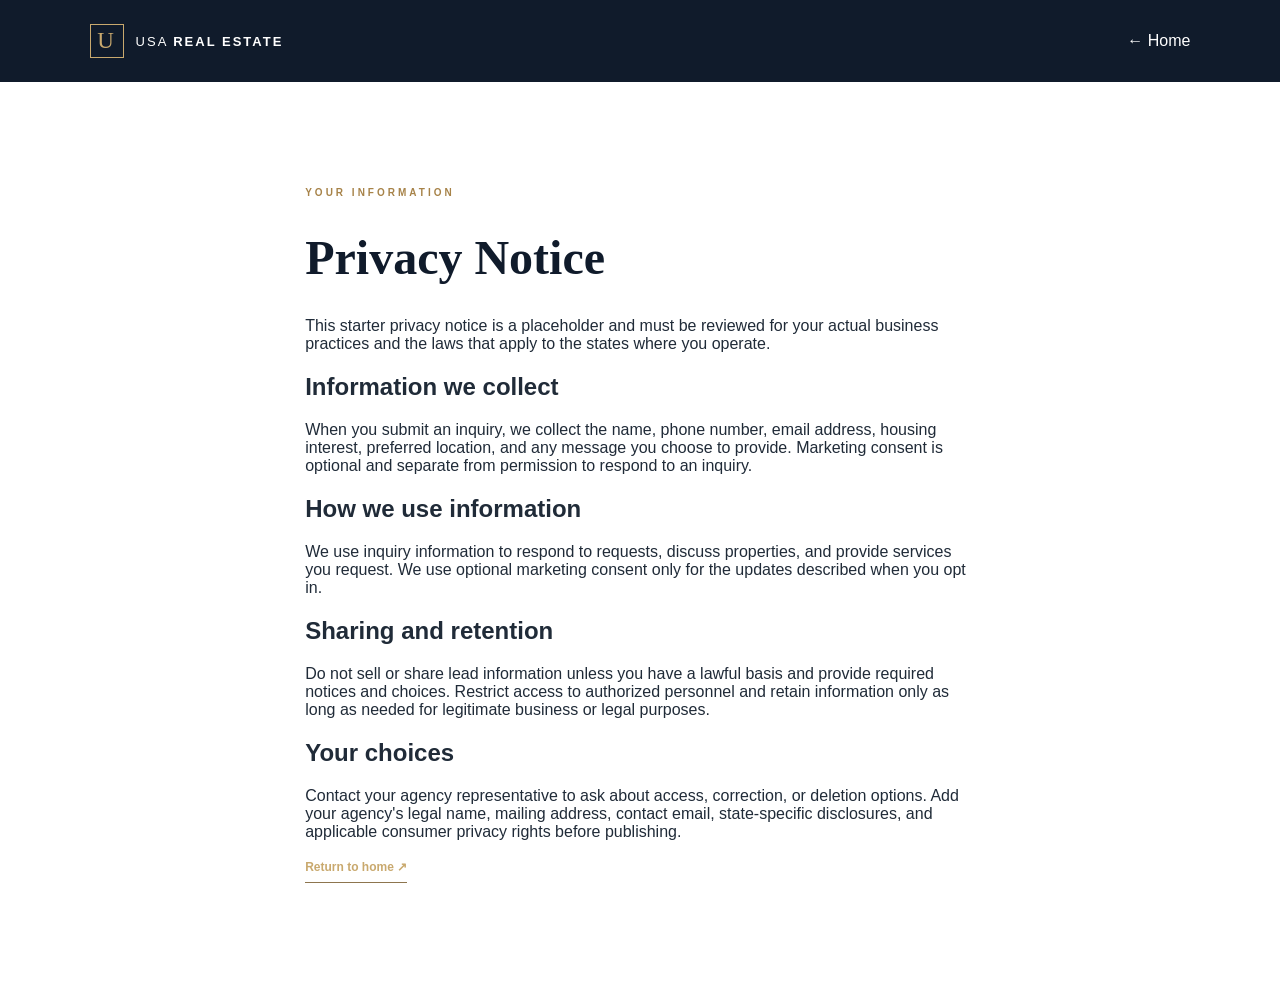
<file: privacy.html>
<!doctype html><html lang="en"><head><meta charset="utf-8"><meta name="viewport" content="width=device-width,initial-scale=1"><title>Privacy Notice | USA Real Estate</title><link rel="stylesheet" href="styles.css"></head><body><header class="site-header"><a class="brand" href="index.html"><span class="brand-mark">U</span><span>USA <b>REAL ESTATE</b></span></a><a href="index.html">← Home</a></header><main class="section" style="max-width:900px;margin:auto"><p class="eyebrow dark-eyebrow">YOUR INFORMATION</p><h1 style="font:600 48px 'Playfair Display';color:#101b2b">Privacy Notice</h1><p>This starter privacy notice is a placeholder and must be reviewed for your actual business practices and the laws that apply to the states where you operate.</p><h2>Information we collect</h2><p>When you submit an inquiry, we collect the name, phone number, email address, housing interest, preferred location, and any message you choose to provide. Marketing consent is optional and separate from permission to respond to an inquiry.</p><h2>How we use information</h2><p>We use inquiry information to respond to requests, discuss properties, and provide services you request. We use optional marketing consent only for the updates described when you opt in.</p><h2>Sharing and retention</h2><p>Do not sell or share lead information unless you have a lawful basis and provide required notices and choices. Restrict access to authorized personnel and retain information only as long as needed for legitimate business or legal purposes.</p><h2>Your choices</h2><p>Contact your agency representative to ask about access, correction, or deletion options. Add your agency's legal name, mailing address, contact email, state-specific disclosures, and applicable consumer privacy rights before publishing.</p><p><a class="text-link" href="index.html">Return to home ↗</a></p></main></body></html>
</file>
<file: styles.css>
:root{--navy:#101b2b;--navy2:#19283b;--gold:#c9a96e;--cream:#f6f4ef;--ink:#202b38;--muted:#707985;--white:#fff;--line:#e5e2db}
*{box-sizing:border-box}html{scroll-behavior:smooth}body{margin:0;color:var(--ink);font-family:"DM Sans",sans-serif;background:#fff}a{color:inherit;text-decoration:none}.site-header{height:82px;padding:0 7%;display:flex;align-items:center;justify-content:space-between;background:var(--navy);color:#fff;position:relative;z-index:5}.brand{display:flex;align-items:center;gap:12px;font-size:13px;letter-spacing:2px}.brand b{font-weight:700}.brand-mark{width:34px;height:34px;border:1px solid var(--gold);color:var(--gold);display:grid;place-items:center;font-family:"Playfair Display",serif;font-size:23px}.site-header nav{display:flex;align-items:center;gap:34px;font-size:13px;color:#e4e7eb}.site-header nav a:hover{color:var(--gold)}.nav-admin{border:1px solid #596474;padding:11px 17px}.menu-toggle{display:none;background:none;border:0;color:white;font-size:25px}
.hero{min-height:620px;height:min(76vh,760px);position:relative;background:#182536 url("https://images.unsplash.com/photo-1600596542815-ffad4c1539a9?auto=format&fit=crop&w=2200&q=85") center/cover no-repeat;display:flex;align-items:center;color:#fff}.hero{background-image:url("https://images.unsplash.com/photo-1600596542815-ffad4c1539a9?auto=format&fit=crop&w=2200&q=85"),linear-gradient(110deg,#172538,#53606c)}.hero-shade{position:absolute;inset:0;background:linear-gradient(90deg,rgba(10,19,31,.88),rgba(10,19,31,.5) 48%,rgba(10,19,31,.1))}.hero-content{position:relative;margin-left:12%;max-width:620px;padding:80px 24px}.eyebrow{font-size:10px;letter-spacing:3px;color:var(--gold);font-weight:700;margin:0 0 22px}.hero h1,.statement h2,.contact-intro h2{font:600 clamp(48px,6.5vw,82px)/1.08 "Playfair Display",serif;margin:0 0 24px;letter-spacing:-1.5px}.hero h1 em,.statement h2 em,.contact-intro h2 em{color:var(--gold);font-weight:500}.hero-copy{font-size:16px;line-height:1.8;color:#dce1e7;max-width:440px;margin:0 0 32px}.button{border:0;cursor:pointer;display:inline-flex;align-items:center;justify-content:space-between;gap:28px;padding:16px 21px;font:700 12px "DM Sans",sans-serif;letter-spacing:.3px;transition:.2s}.button:hover{transform:translateY(-2px)}.button-gold{background:var(--gold);color:#111c2b}.button-dark{background:var(--navy);color:white}.button-dark:hover{background:#263950}.hero-note{position:absolute;right:7%;bottom:40px;font-size:9px;letter-spacing:2px;color:#e3e5e8;display:flex;align-items:center;gap:12px}.note-line{width:36px;height:1px;background:var(--gold)}
.search-wrap{padding:0 8%;position:relative;margin-top:-42px;z-index:2}.search-panel{background:#fff;box-shadow:0 12px 40px #111b2b20;padding:24px 28px;display:grid;grid-template-columns:1fr 1.4fr .8fr auto;gap:20px;align-items:end}.search-panel label,.lead-form label{font-size:11px;letter-spacing:.4px;font-weight:700;color:#46515d;display:flex;flex-direction:column;gap:9px}.search-panel input,.search-panel select,.lead-form input,.lead-form select,.lead-form textarea{width:100%;border:1px solid var(--line);padding:13px 12px;background:#fff;color:var(--ink);font:13px "DM Sans",sans-serif;outline:none;border-radius:0}.search-panel input:focus,.search-panel select:focus,.lead-form input:focus,.lead-form select:focus,.lead-form textarea:focus{border-color:var(--gold)}
.section{padding:105px 9%}.section-heading{display:flex;justify-content:space-between;align-items:end;margin-bottom:38px}.dark-eyebrow{color:#a78349}.section-heading h2,.form-title h3{font:600 clamp(34px,4vw,48px) "Playfair Display",serif;margin:0;color:var(--navy)}.section-heading>p{font-size:13px;line-height:1.8;color:var(--muted);margin:0 0 4px}.property-grid{display:grid;grid-template-columns:repeat(3,1fr);gap:25px}.property-card{border:1px solid var(--line);background:white;transition:.25s}.property-card:hover{box-shadow:0 14px 35px #17253818;transform:translateY(-4px)}.property-image{height:225px;background:#e6e7e8;position:relative;overflow:hidden}.property-image img{width:100%;height:100%;object-fit:cover;display:block}.property-tag{position:absolute;top:15px;left:15px;background:var(--navy);color:#fff;padding:8px 11px;font-size:9px;letter-spacing:1.3px;text-transform:uppercase}.property-info{padding:21px}.property-price{font:600 25px "Playfair Display",serif;color:var(--navy);margin:0 0 8px}.property-address{font-size:12px;color:var(--muted);margin:0 0 18px}.property-meta{border-top:1px solid var(--line);padding-top:14px;display:flex;gap:18px;color:#596574;font-size:11px}.property-link{margin-top:17px;display:inline-block;font-size:11px;font-weight:700;color:#98733d}.empty-state{grid-column:1/-1;padding:45px;text-align:center;background:var(--cream);color:var(--muted);font-size:13px}
.statement{display:grid;grid-template-columns:1fr 1fr;background:var(--navy);color:#fff;min-height:520px}.statement-image{background:url("https://images.unsplash.com/photo-1600607687939-ce8a6c25118c?auto=format&fit=crop&w=1200&q=85") center/cover;min-height:420px}.statement-copy{padding:85px 12%;align-self:center}.statement h2{font-size:clamp(38px,4.5vw,58px)}.statement-copy>p:not(.eyebrow){color:#c5ccd4;line-height:1.9;font-size:13px;max-width:430px;margin:0 0 30px}.text-link{color:var(--gold);font-size:12px;font-weight:700;border-bottom:1px solid #8d754e;padding-bottom:8px}
.contact-section{display:grid;grid-template-columns:.8fr 1.2fr;gap:9%;background:var(--cream)}.contact-intro h2{font-size:clamp(42px,5vw,62px);color:var(--navy)}.contact-intro>p:not(.eyebrow){font-size:13px;line-height:1.9;color:var(--muted);max-width:340px}.contact-detail{margin-top:36px;font-size:12px;color:var(--navy);font-weight:700}.contact-detail span{color:#a78349;margin-right:10px}.lead-form{background:white;padding:34px;box-shadow:0 8px 30px #1725380c;display:flex;flex-direction:column;gap:18px}.form-title h3{font-size:28px}.form-title p{font-size:11px;color:var(--muted);margin:7px 0 0}.form-row{display:grid;grid-template-columns:1fr 1fr;gap:15px}.lead-form textarea{resize:vertical}.consent{display:flex!important;flex-direction:row!important;align-items:flex-start;gap:10px!important;font-weight:400!important;letter-spacing:0!important;line-height:1.6;font-size:10px!important;color:#65707b!important}.consent input{width:15px;height:15px;margin:2px 0 0;flex:0 0 auto;accent-color:var(--navy)}.optional-consent{margin-top:-9px}.full-button{width:100%}.form-message{font-size:12px;line-height:1.6;margin:0;color:#28734d}.form-message.error{color:#b33b35}.privacy-note{font-size:10px;color:#89919a;margin:0}.privacy-note a{text-decoration:underline}.site-footer{background:#0b1421;color:#b9c1ca;padding:45px 8%;display:grid;grid-template-columns:1fr 1fr;gap:16px;align-items:center}.footer-brand{color:white}.site-footer>p{font-size:11px;text-align:right}.site-footer>div{display:flex;gap:20px;font-size:11px}.site-footer small{text-align:right;font-size:10px;color:#87919c}
@media(max-width:850px){.site-header{padding:0 5%}.site-header nav{gap:18px}.search-panel{grid-template-columns:1fr 1fr}.search-panel button{width:100%}.property-grid{grid-template-columns:repeat(2,1fr)}.section{padding:80px 6%}.contact-section{gap:5%}.statement-copy{padding:65px 9%}}
@media(max-width:600px){.site-header{height:70px}.menu-toggle{display:block}.site-header nav{display:none;position:absolute;top:70px;left:0;right:0;background:var(--navy);padding:20px 6%;flex-direction:column;align-items:flex-start;gap:20px}.site-header nav.open{display:flex}.hero{min-height:570px;height:78vh;background-position:58% center}.hero-content{margin-left:0;padding:50px 8%}.hero h1{font-size:55px}.hero-copy{font-size:14px}.hero-note{right:8%;font-size:8px}.search-wrap{padding:0 5%;margin-top:-25px}.search-panel{grid-template-columns:1fr;gap:14px;padding:20px}.section{padding:70px 6%}.section-heading{display:block}.section-heading>p{margin-top:14px}.property-grid{grid-template-columns:1fr;gap:18px}.property-image{height:230px}.statement{grid-template-columns:1fr}.statement-image{min-height:270px}.statement-copy{padding:55px 8%}.contact-section{grid-template-columns:1fr;gap:35px}.contact-intro h2{font-size:48px}.lead-form{padding:23px 18px}.form-row{grid-template-columns:1fr}.site-footer{grid-template-columns:1fr;padding:35px 7%}.site-footer>p,.site-footer small{text-align:left}.site-footer>div{order:3}}
@media(prefers-reduced-motion:reduce){html{scroll-behavior:auto}*,*::before,*::after{animation-duration:.01ms!important;animation-iteration-count:1!important;transition-duration:.01ms!important}}
</file>
